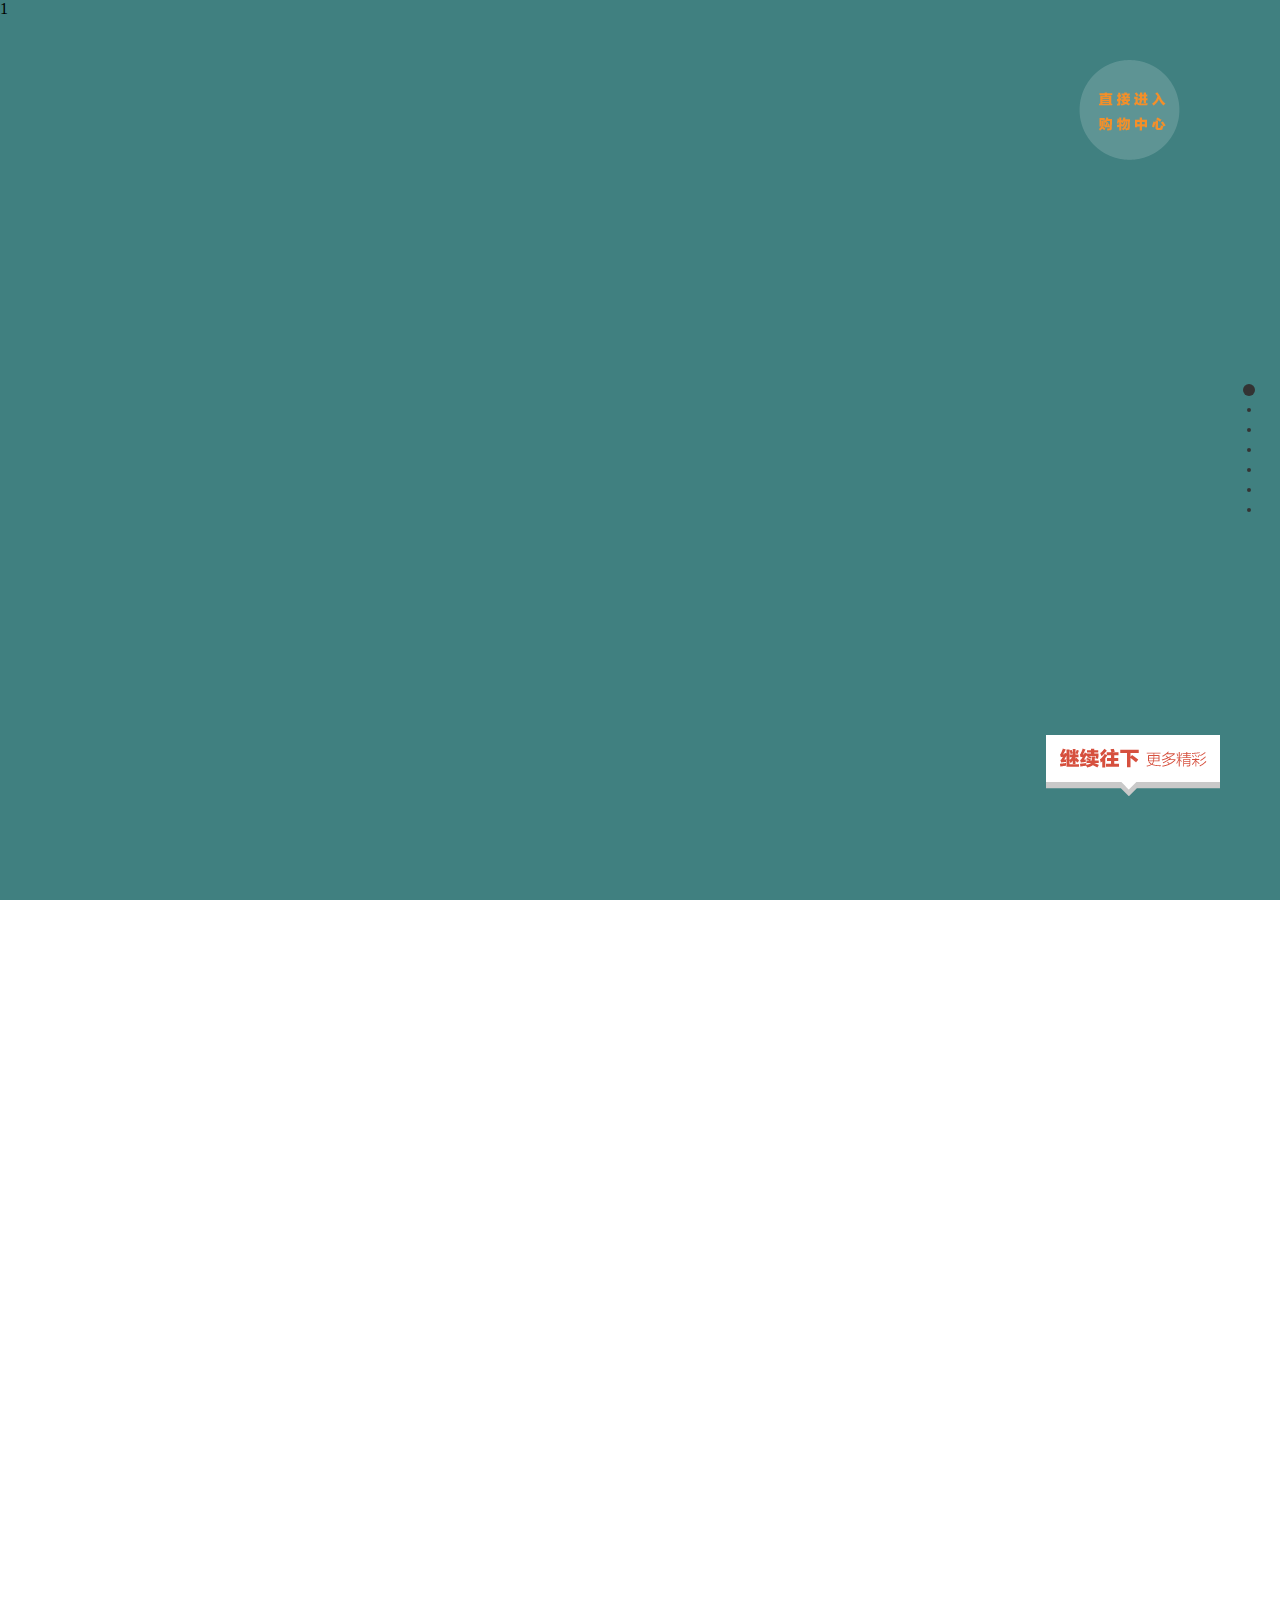
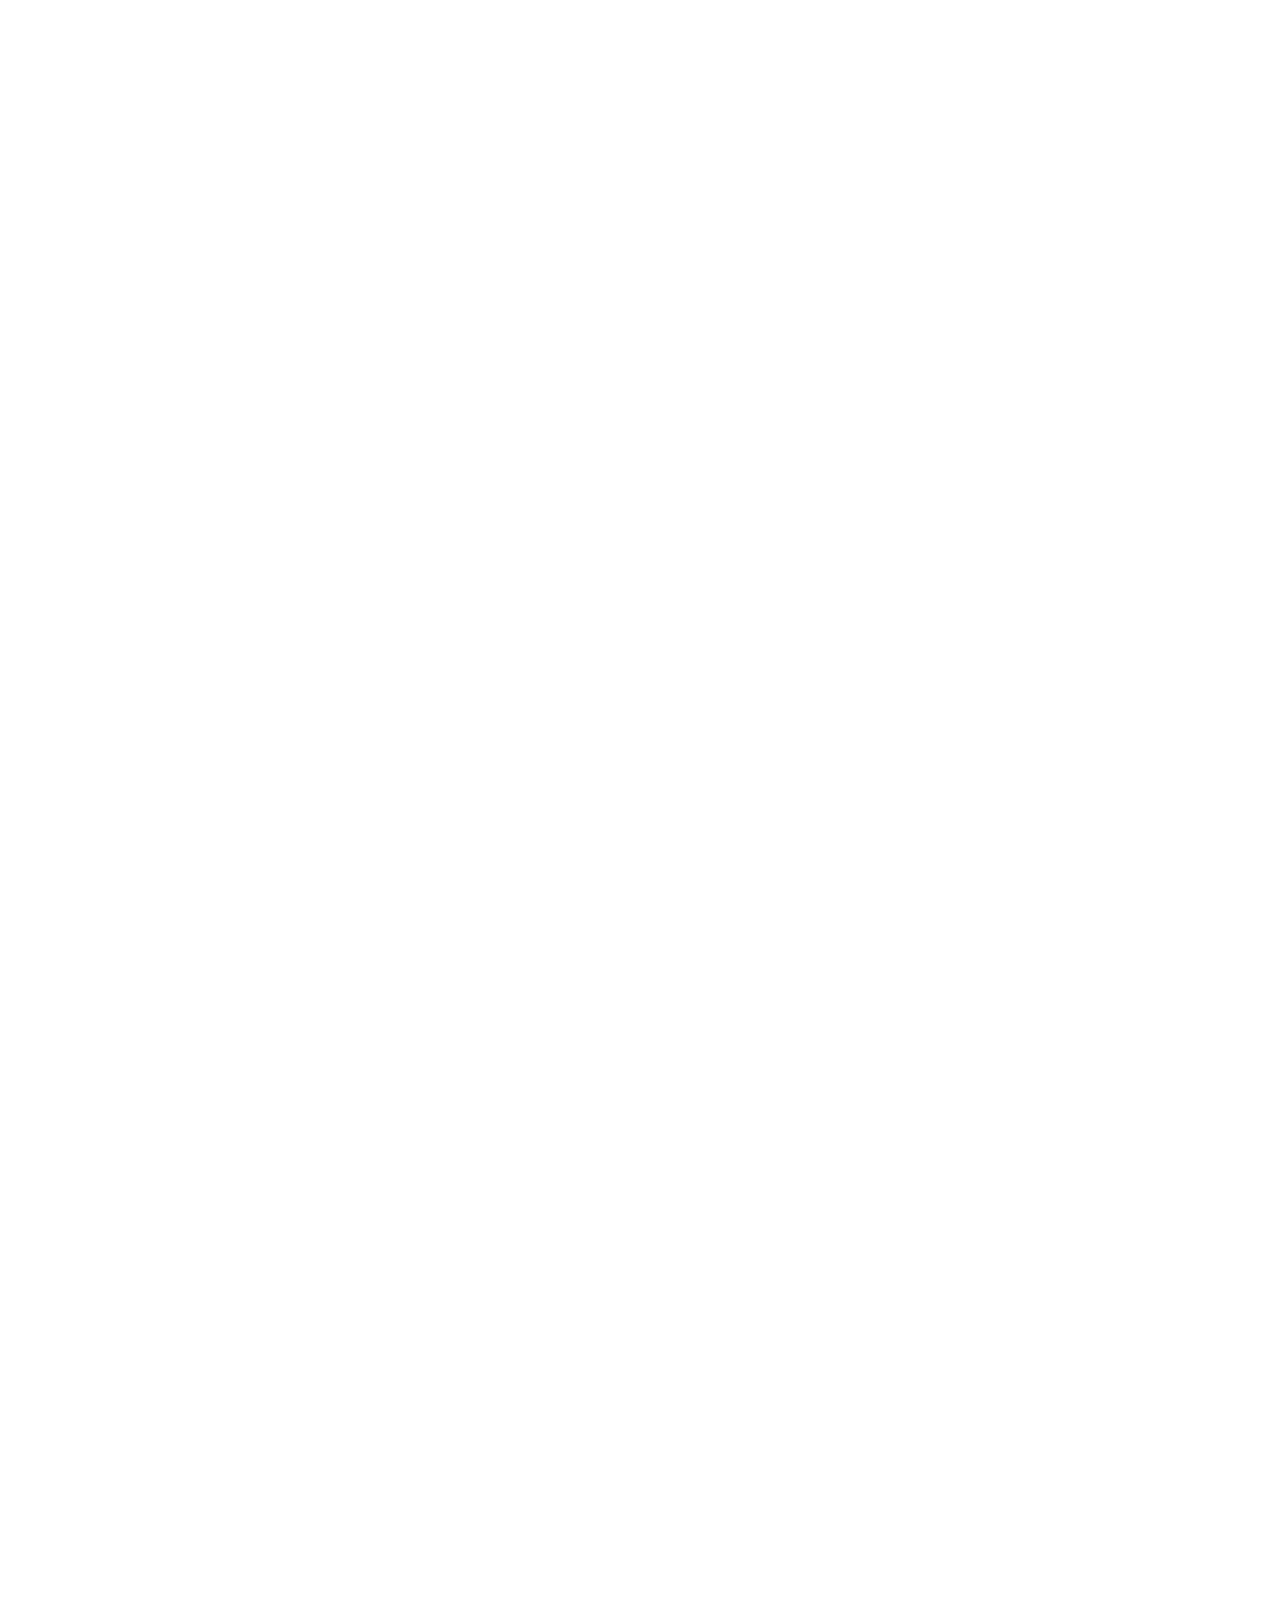
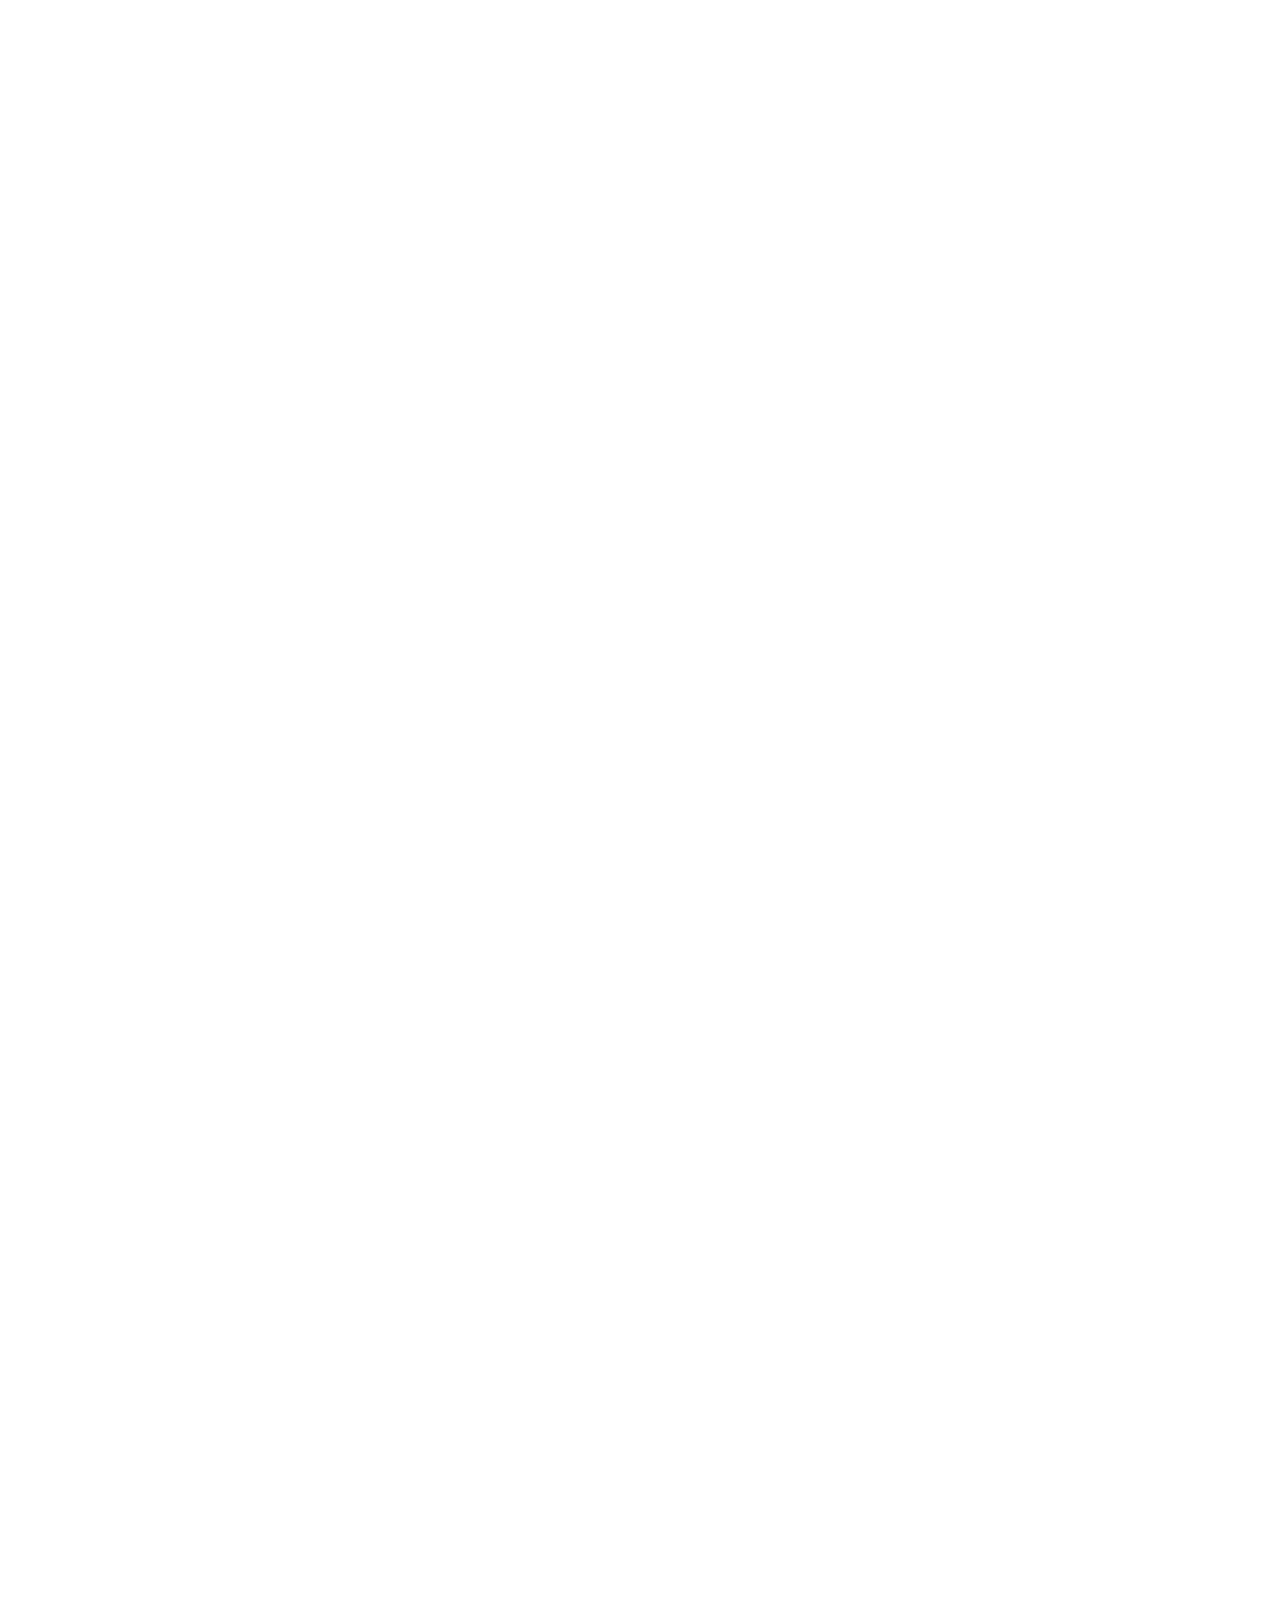
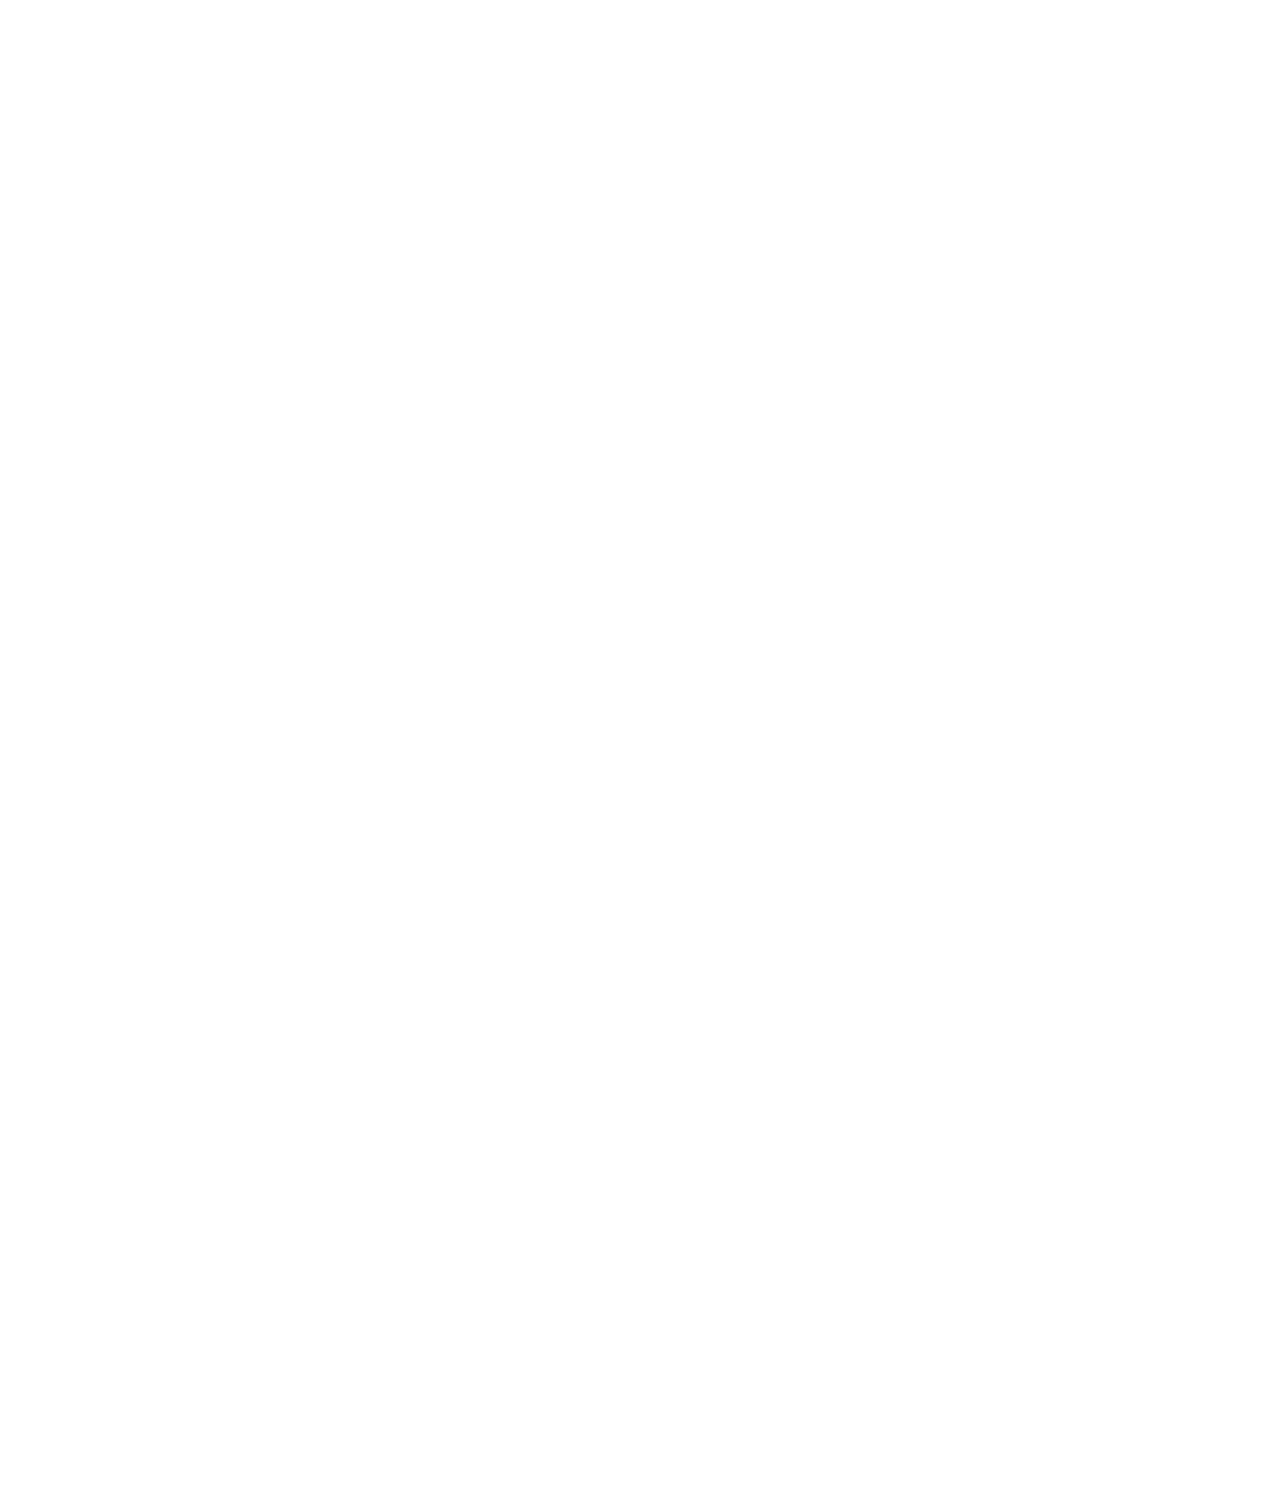
<file: full screen/cart/index.html>
<!DOCTYPE html>
<html lang="en">
<head>
    <meta charset="UTF-8">
    <meta name="viewport" content="width=device-width, initial-scale=1.0">
    <meta http-equiv="X-UA-Compatible" content="ie=edge">
    <link rel="stylesheet" href="../vendor/jquery.fullpage.min.css">
    <link rel="stylesheet" href="./css/index.css">
    <title>购物车全屏切换</title>
</head>
<body>

    <a href="#" class="go"><img src="./image/00-go.png" alt=""></a>
    <a href="#" class="more"><img src="./image/00-more.png" alt=""></a>
    <div class="container">
        <div class="section">1</div>
        <div class="section">2</div>
        <div class="section">3</div>
        <div class="section">4</div>
        <div class="section">5</div>
        <div class="section">6</div>
        <div class="section">7</div>
    </div>
    <script src="../vendor/jquery.min.js"></script>
    <script src="../vendor/jquery.fullpage.min.js"></script>
    <script src="./js/index.js"></script>
</body>
</html>
</file>
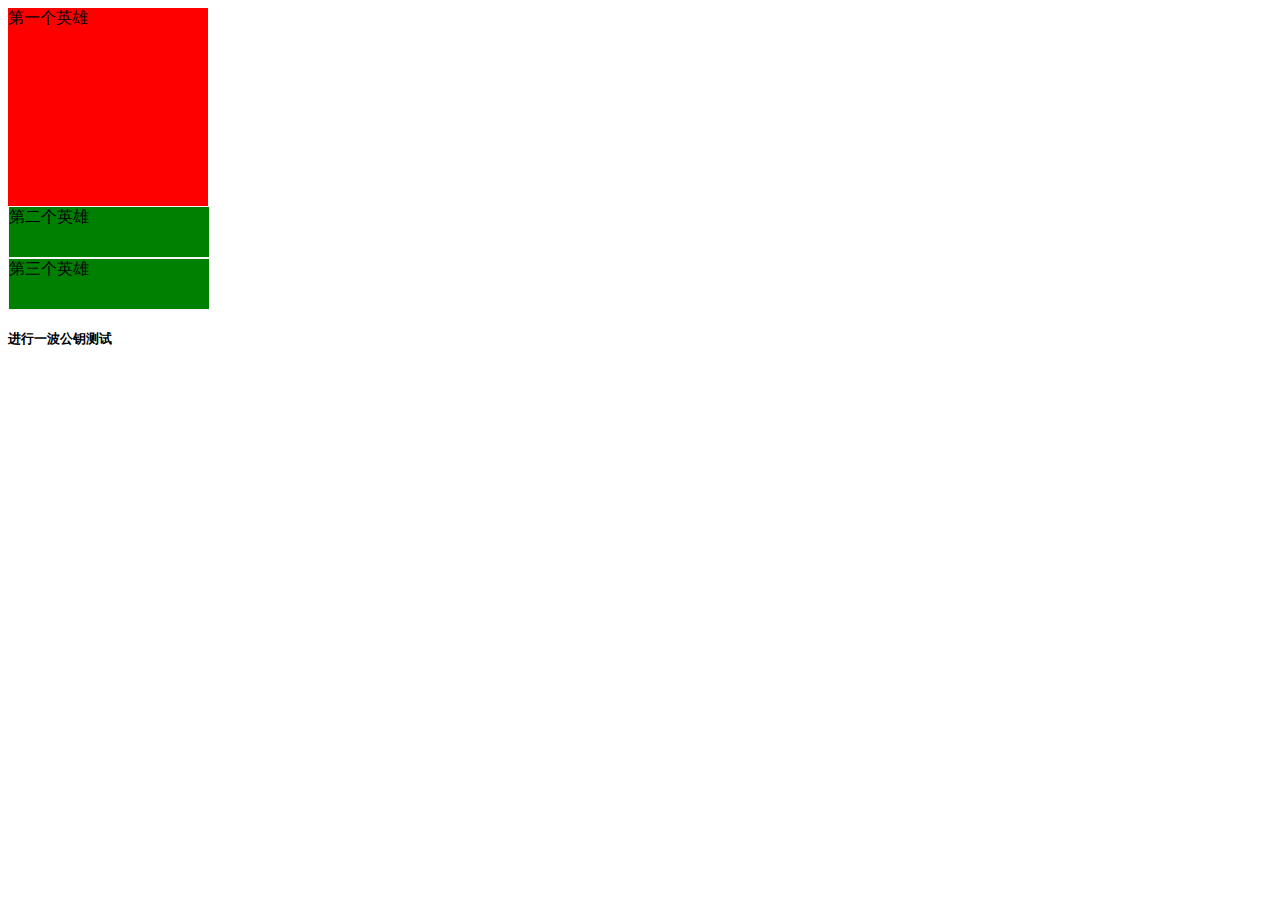
<file: 王者荣耀.html>
<!DOCTYPE html>
<html>

<head>
    <meta http-equiv="Content-Type" content="text/html; charset=utf-8" />
    <title></title>
    <meta charset="utf-8" />
    <script src="http://libs.baidu.com/jquery/2.0.0/jquery.min.js"></script>
    <style>
        .div1 {
            height: 300px;
            width: 200px;
        }

        .div2 {
            
            width: 100%;
            height: 198px;

        }

        .div2 div {
            height: 100%;
            background: red;
        }

        .div3 {
            width: 100%;
            height: 50px;
            background: green;
            border: 1px solid #f7f7f7;
            position: relative;
        }

        .div3 div {
            height: 100%;
        }

        .div-s {
            top: 0px;
            left: 0px;
            width: 0px;
            background: #ffff00;
            position: absolute;
            ;
            transition: all .2s;
            opacity: 0;
        }
    </style>
</head>

<body>
    <div class="div1">
        <div class="div2">
            <div>第一个英雄</div>
        </div>
        <div class="div3">
            <div class="div">第二个英雄</div>
            <div class="div-s">遮蔽层</div>
        </div>
        <div class="div3">
            <div class="div">第三个英雄</div>
            <div class="div-s">遮蔽层</div>
        </div>
    </div>
    <h5>进行一波公钥测试</h5>
    <script>
        //  let $vul = $(".div2 div").html();
        //  console.log($vul);
        $(function () {
           
            $(".div3").hover(function () {
                $(this).find(".div-s").css({ "width": "100%", "opacity": "1" })
            }, function () {
                $(this).find(".div-s").css({ "width": "0", "opacity": "0" })
            }).on("click", function () {

                //当前展示的英雄信息
                let $vul = $(".div2 div").html();
                // //赋值给下一个兄弟元素
                
                $(".div2 div").html($(this).children(1).html()).hide().slideDown();
                $(this).children(1).html($vul);
            })
        })
    </script>
</body>

</html>
</file>
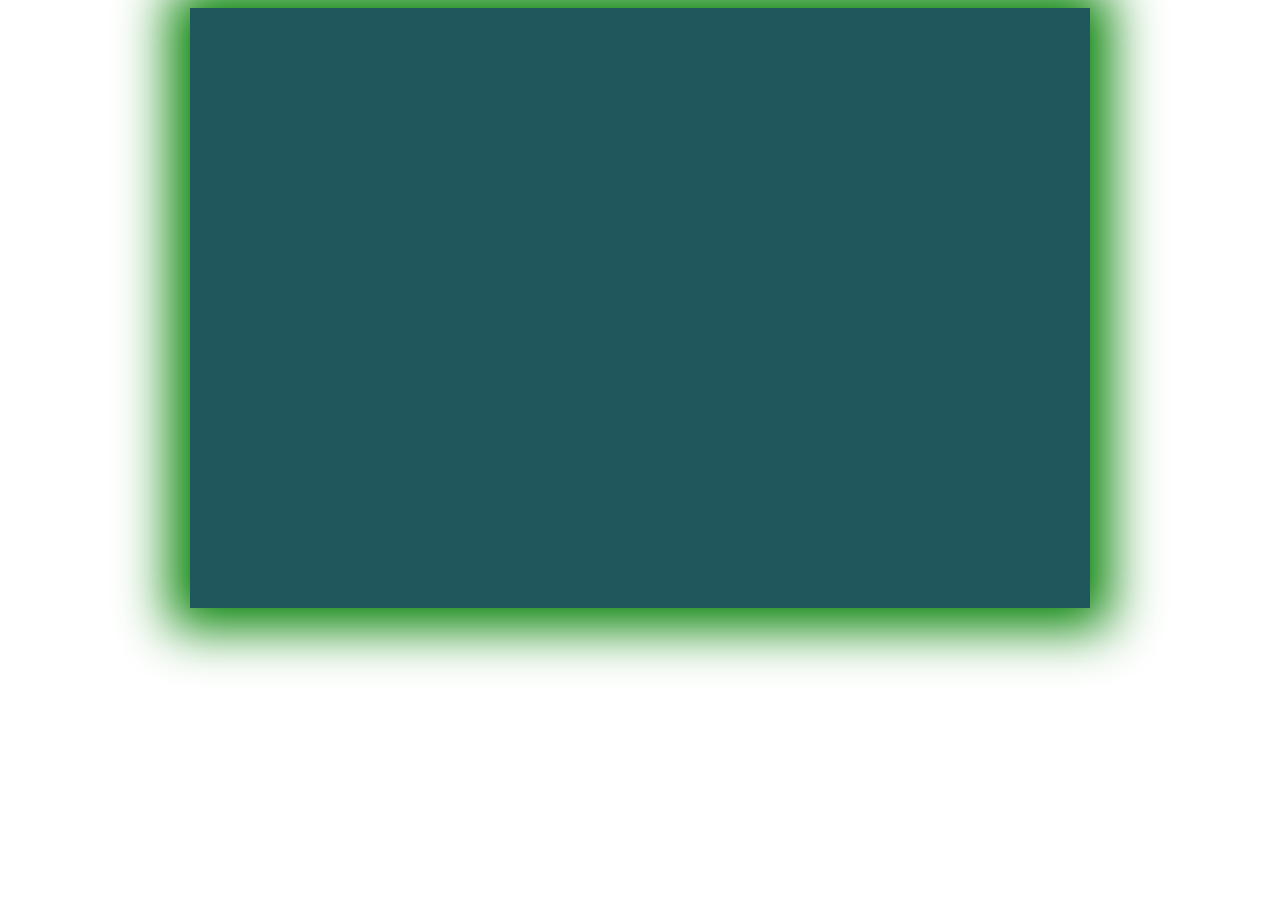
<file: retroSnake/RetroSnaker.html>
<!DOCTYPE html>
<html lang="en">
<head>
    <meta charset="UTF-8">
    <meta name="viewport" content="width=device-width, initial-scale=1.0">
    <meta http-equiv="X-UA-Compatible" content="ie=edge">
    <link rel="stylesheet" href="./css/index.css">
    <title>RetroSnaker</title>
</head>
<body>
    <div id="map"></div>
</body>
</html>
</file>
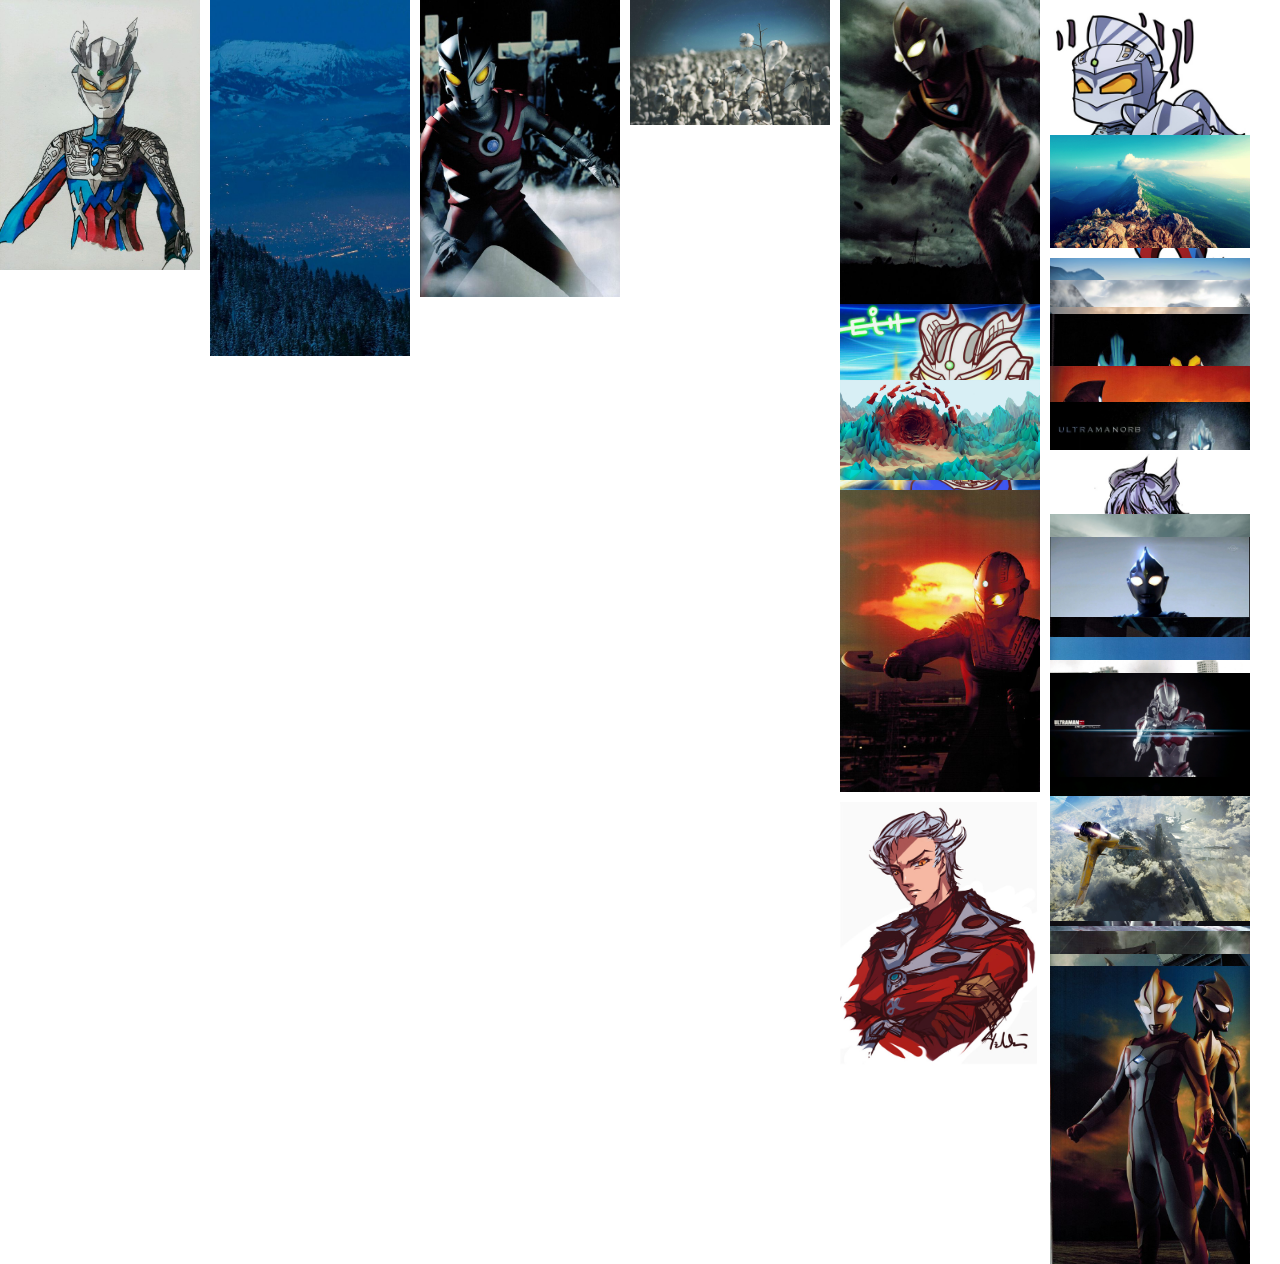
<file: waterFull/waterfall.html>
<!DOCTYPE html>
<html lang="en">

<head>
    <meta charset="UTF-8">
    <meta name="viewport" content="width=device-width, initial-scale=1.0">
    <meta http-equiv="X-UA-Compatible" content="ie=edge">
    <title>Document</title>
    <style>
        * {
            margin: 0;
            padding: 0;
        }

        #box div {
            width: 200px;

            position: absolute;
        }

        #box div img {
            width: 100%;
            display: block;
        }
    </style>
</head>

<body>
    <div id="box">

    </div>
    <script>
        var box = document.getElementById('box');


        for (var i = 0; i < 30; i++) {

            var divW = document.createElement('div');
            var img = document.createElement('img');
            box.appendChild(divW);
            divW.appendChild(img);
            img.src = 'image/' + (i + 1) + '.jpg';


            // divW.innerHTML = "<img src ='image/" + (i + 1) + ".jpg'>"

        }
var item = box.children;
//  console.log(box.children);
        var arr = [];
        // 放这里为什么不对
        
      
        window.onload = function () {
            waterFall();

            function waterFall() {
                
                    var screenWidth = document.body.offsetWidth;
                    var imgWidth = box.children[0].offsetWidth;
                    var gap = 10;
                    var geNums = parseInt(screenWidth / (imgWidth + gap));
                // console.log( box.children.length);
                for (var i = 0; i <item.length; i++) {
                    
                    // var index = 0;


                    if (i < geNums) {
                        item[i].style.left = i * (imgWidth + gap) + 'px';
                        item[i].style.top = 0;
                        arr.push(item[i].offsetHeight);
                    } else {
                        var minHeight = arr[0];
                        // console.log(index);
                        var index = 0;

                        for (var j = 0; j < arr.length; j++) {
                            if (minHeight > arr[j]) {
                                minHeight = arr[j];
                                index = j;
                            }
                        }
                        console.log(item[i]);
                        // console.log(box.children[index]);
                        item[i].style.left =item[index].offsetLeft + 'px';

                        item[i].style.top = arr[index] + gap + 'px';
                        arr[index] =arr[index]+ item[i].offsetHeight + gap;
                    }



                }
            }


            window.onresize = function () {
                waterFall();
            };




            window.onscroll = function () {
                if (window.innerHeight + window.pageYOffset >= item[item.length - 1].offsetTop) {
                    // 模拟 ajax 获取数据    
                    var datas = [
                        "image/1.jpg",
                        ...
                        "image/30.jpg"
                    ];
                    for (var i = 0; i < datas.length; i++) {
                        var div30 = document.createElement("div");
                       
                        div30.innerHTML = '<img src="' + datas[i] + '">';
                        console.log(div30);
                        box.appendChild(div30);
                    }
                    waterFall();
                }

            };

        }
    </script>
</body>

</html>
</file>
<file: full screen/cart/css/index.css>
.go{
    position: fixed;
    right: 100px;
    top: 60px;
    z-index: 10;
}
.more{
    position: fixed;
    right: 60px;
    bottom: 100px;
    z-index: 10;
    animation: more 0.5s linear infinite alternate;
}
@keyframes more{
    from{}
    to{
        bottom: 80px;
    }
}
</file>
<file: retroSnake/css/index.css>
#map {
  position: relative;
  margin: 0 auto;
  width: 900px;
  height: 600px;
  background-color: #1f575c;
  box-shadow: 0px 0px 50px 20px green;
}

.snake-head,
.snake-body,
.food {
    position: absolute;
    width: 18px;
    height: 18px;
    border: dotted 1px black;
    background-color: pink;
    border-radius: 17px;
}

.snake-head {
    background-color: red;    
}

.food {
    background-color: #00ff00;    
}
</file>
